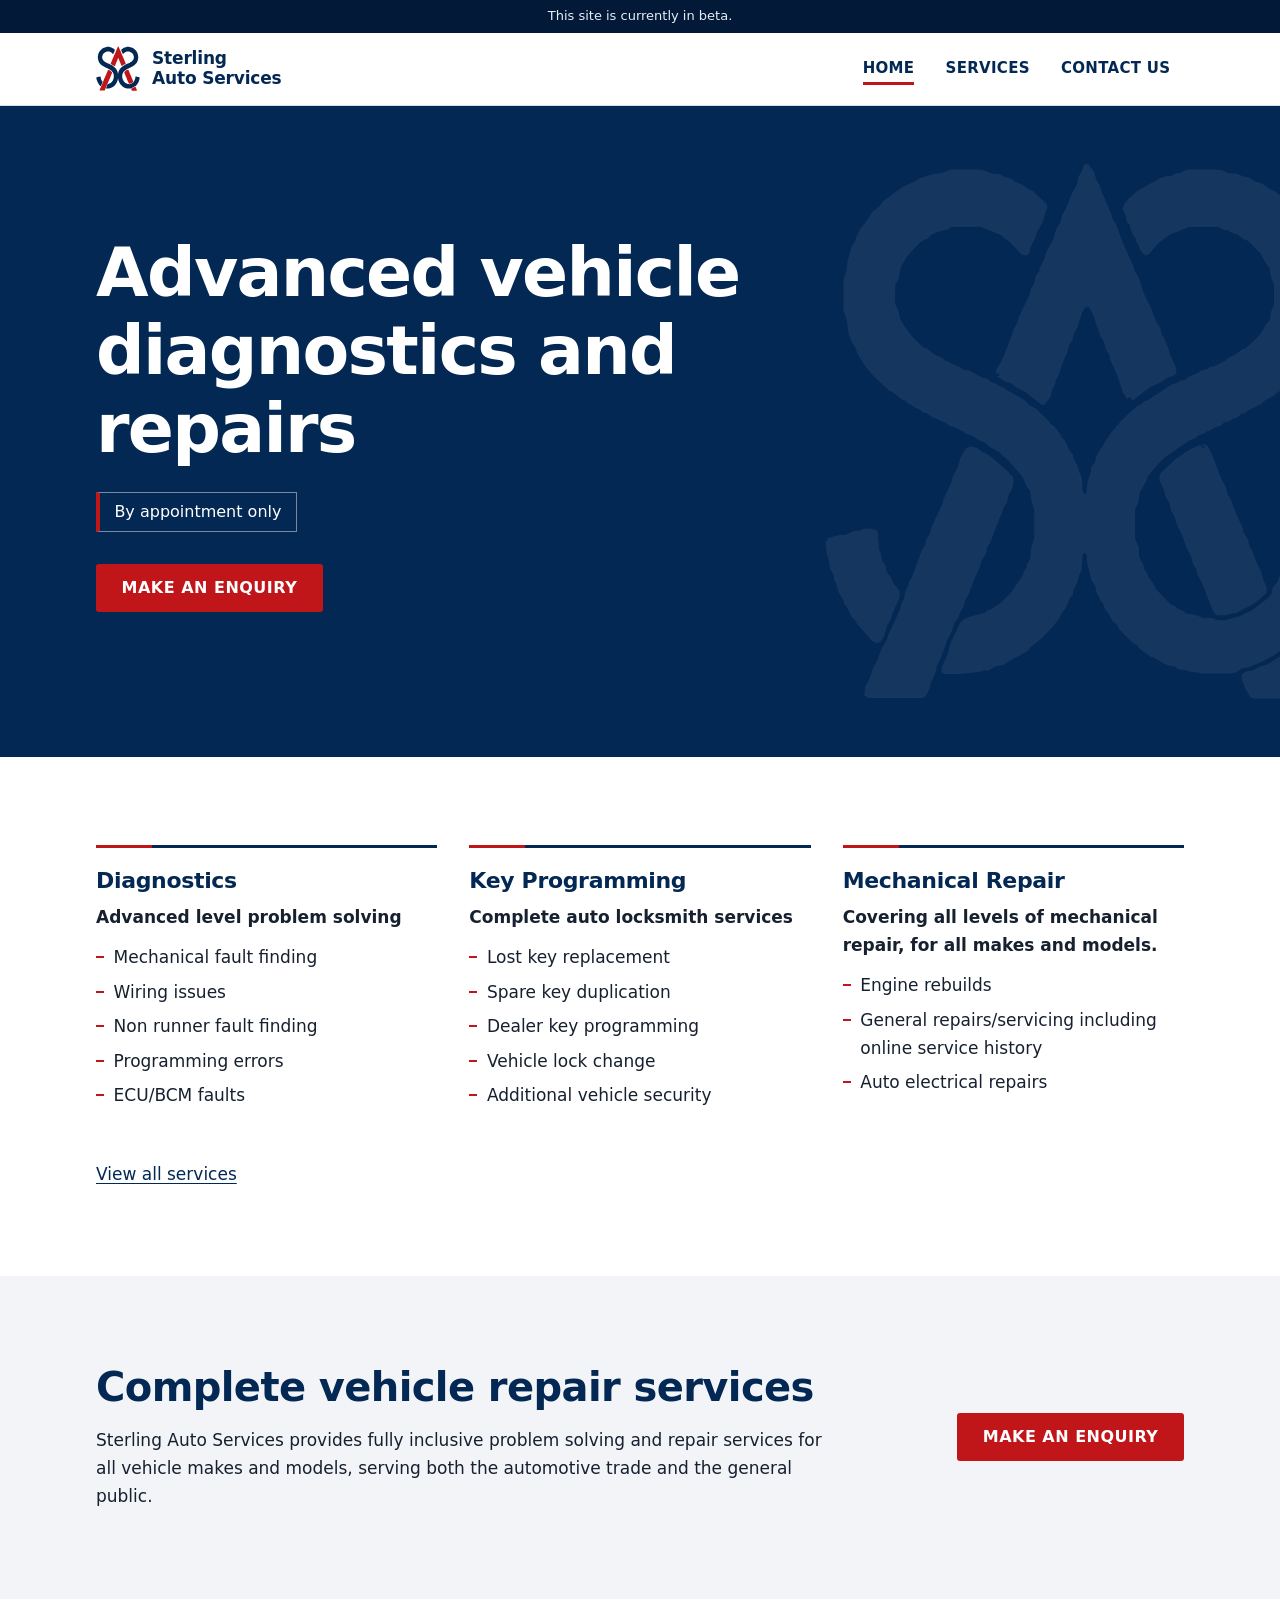
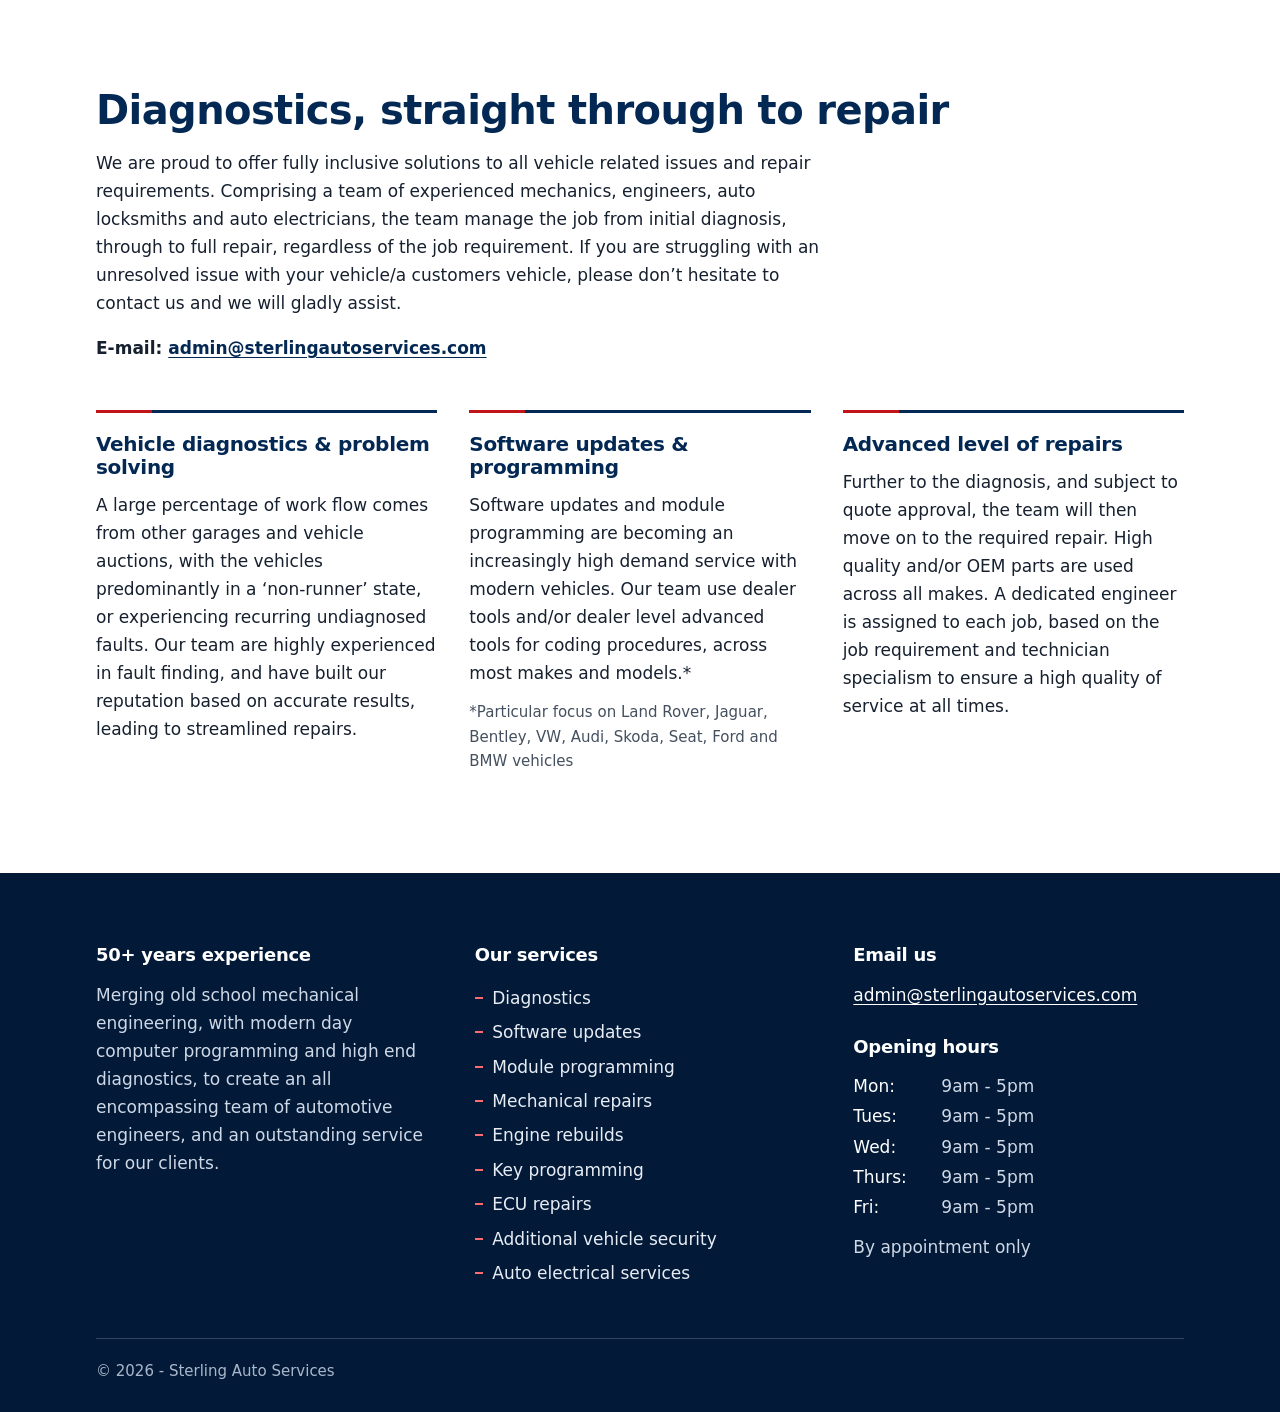
<file: index.html>
<!DOCTYPE html>
<html lang="en-GB">
<head>
<meta charset="utf-8">
<meta name="viewport" content="width=device-width, initial-scale=1">
<meta name="theme-color" content="#032853">
<title>Sterling Auto Services | Vehicle Diagnostics &amp; Repairs, Huntingdon</title>
<meta name="description" content="Specialist vehicle diagnostics, key and module programming and mechanical repairs for all makes and models in Huntingdon. By appointment only.">
<link rel="canonical" href="https://www.sterlingautoservices.com/">
<link rel="icon" type="image/svg+xml" href="images/logo.svg">
<link rel="stylesheet" href="style.css">
<meta property="og:type" content="website">
<meta property="og:locale" content="en_GB">
<meta property="og:site_name" content="Sterling Auto Services">
<meta property="og:title" content="Sterling Auto Services | Vehicle Diagnostics &amp; Repairs, Huntingdon">
<meta property="og:description" content="Specialist vehicle diagnostics, key and module programming and mechanical repairs for all makes and models in Huntingdon. By appointment only.">
<meta property="og:url" content="https://www.sterlingautoservices.com/">
<meta name="twitter:card" content="summary">
<script type="application/ld+json">{
 "@context": "https://schema.org",
 "@type": "AutoRepair",
 "name": "Sterling Auto Services",
 "url": "https://www.sterlingautoservices.com/",
 "email": "admin@sterlingautoservices.com",
 "address": {
  "@type": "PostalAddress",
  "streetAddress": "Stanton Way",
  "addressLocality": "Huntingdon",
  "addressRegion": "Cambridgeshire",
  "postalCode": "PE29 6PY",
  "addressCountry": "GB"
 },
 "openingHoursSpecification": [
  {
   "@type": "OpeningHoursSpecification",
   "dayOfWeek": [
    "Monday",
    "Tuesday",
    "Wednesday",
    "Thursday",
    "Friday"
   ],
   "opens": "09:00",
   "closes": "17:00"
  }
 ]
}</script>
</head>
<body>
<a class="skip" href="#main">Skip to content</a>
<div class="beta">This site is currently in beta.</div>
<header class="site-header">
<div class="wrap bar">
<a class="brand" href="index.html"><img src="images/logo.svg" alt="" width="44" height="46"><span>Sterling<br>Auto Services</span></a>
<nav class="nav" aria-label="Main">
<a href="index.html" aria-current="page">HOME</a>
<a href="services.html">SERVICES</a>
<a href="contact-us.html">CONTACT US</a>
</nav>
</div>
</header>
<main id="main">

<!-- PHOTO: to use a hero photo, save it as images/hero.jpg, add class "has-photo" to this section
     and add style="--hero-photo:url(images/hero.jpg)". Until then the hero stays plain navy. -->
<section class="hero">
<div class="wrap">
<h1>Advanced vehicle diagnostics and repairs</h1>
<p class="tag">By appointment only</p>
<p><a class="btn" href="contact-us.html#enquiry">MAKE AN ENQUIRY</a></p>
</div>
</section>

<section class="section">
<div class="wrap grid three">
<article class="service rule"><h2>Diagnostics</h2><p class="lead">Advanced level problem solving</p><ul class="list"><li>Mechanical fault finding</li><li>Wiring issues</li><li>Non runner fault finding</li><li>Programming errors</li><li>ECU/BCM faults</li></ul></article><article class="service rule"><h2>Key Programming</h2><p class="lead">Complete auto locksmith services</p><ul class="list"><li>Lost key replacement</li><li>Spare key duplication</li><li>Dealer key programming</li><li>Vehicle lock change</li><li>Additional vehicle security</li></ul></article><article class="service rule"><h2>Mechanical Repair</h2><p class="lead">Covering all levels of mechanical repair, for all makes and models.</p><ul class="list"><li>Engine rebuilds</li><li>General repairs/servicing including online service history</li><li>Auto electrical repairs</li></ul></article>
</div>
<div class="wrap cta-row"><a href="services.html">View all services</a></div>
</section>

<section class="section soft">
<div class="wrap intro">
<div>
<h2>Complete vehicle repair services</h2>
<p>Sterling Auto Services provides fully inclusive problem solving and repair services for all vehicle makes and models, serving both the automotive trade and the general public.</p>
</div>
<p><a class="btn" href="contact-us.html#enquiry">MAKE AN ENQUIRY</a></p>
</div>
</section>

<section class="section diag">
<div class="wrap">
<div class="diag-top">
<div>
<h2>Diagnostics, straight through to repair</h2>
<p>We are proud to offer fully inclusive solutions to all vehicle related issues and repair requirements. Comprising a team of experienced mechanics, engineers, auto locksmiths and auto electricians, the team manage the job from initial diagnosis, through to full repair, regardless of the job requirement. If you are struggling with an unresolved issue with your vehicle/a customers vehicle, please don’t hesitate to contact us and we will gladly assist.</p>
<p class="contact-line">E-mail: <a href="mailto:admin@sterlingautoservices.com">admin@sterlingautoservices.com</a></p>
</div>
<!-- PHOTO: to show a workshop photo here, save it as images/workshop.jpg, remove the word "hidden"
     from the figure and replace the comment with: <img src="images/workshop.jpg" alt="Describe the photo" width="1200" height="800" loading="lazy"> -->
<figure class="photo" hidden><!-- <img ...> --></figure>
</div>
<div class="grid three">
<article class="block rule">
<h3>Vehicle diagnostics &amp; problem solving</h3>
<p>A large percentage of work flow comes from other garages and vehicle auctions, with the vehicles predominantly in a ‘non-runner’ state, or experiencing recurring undiagnosed faults. Our team are highly experienced in fault finding, and have built our reputation based on accurate results, leading to streamlined repairs.</p>
</article>
<article class="block rule">
<h3>Software updates &amp; programming</h3>
<p>Software updates and module programming are becoming an increasingly high demand service with modern vehicles. Our team use dealer tools and/or dealer level advanced tools for coding procedures, across most makes and models.*</p>
<p class="note">*Particular focus on Land Rover, Jaguar, Bentley, VW, Audi, Skoda, Seat, Ford and BMW vehicles</p>
</article>
<article class="block rule">
<h3>Advanced level of repairs</h3>
<p>Further to the diagnosis, and subject to quote approval, the team will then move on to the required repair. High quality and/or OEM parts are used across all makes. A dedicated engineer is assigned to each job, based on the job requirement and technician specialism to ensure a high quality of service at all times.</p>
</article>
</div>
</div>
</section>

</main>
<footer class="site-footer">
<div class="wrap">
<div class="foot">
<section>
<h2>50+ years experience</h2>
<p>Merging old school mechanical engineering, with modern day computer programming and high end diagnostics, to create an all encompassing team of automotive engineers, and an outstanding service for our clients.</p>
</section>
<section>
<h2>Our services</h2>
<ul class="list"><li>Diagnostics</li><li>Software updates</li><li>Module programming</li><li>Mechanical repairs</li><li>Engine rebuilds</li><li>Key programming</li><li>ECU repairs</li><li>Additional vehicle security</li><li>Auto electrical services</li></ul>
</section>
<section>
<h2>Email us</h2>
<p><a href="mailto:admin@sterlingautoservices.com">admin@sterlingautoservices.com</a></p>
<h2 style="margin-top:1.75rem">Opening hours</h2>
<dl class="hours">
<dt>Mon:</dt><dd>9am - 5pm</dd>
<dt>Tues:</dt><dd>9am - 5pm</dd>
<dt>Wed:</dt><dd>9am - 5pm</dd>
<dt>Thurs:</dt><dd>9am - 5pm</dd>
<dt>Fri:</dt><dd>9am - 5pm</dd>
</dl>
<p class="byappt">By appointment only</p>
</section>
</div>
<p class="copy">© 2026 - Sterling Auto Services</p>
</div>
</footer>
</body>
</html>
</file>
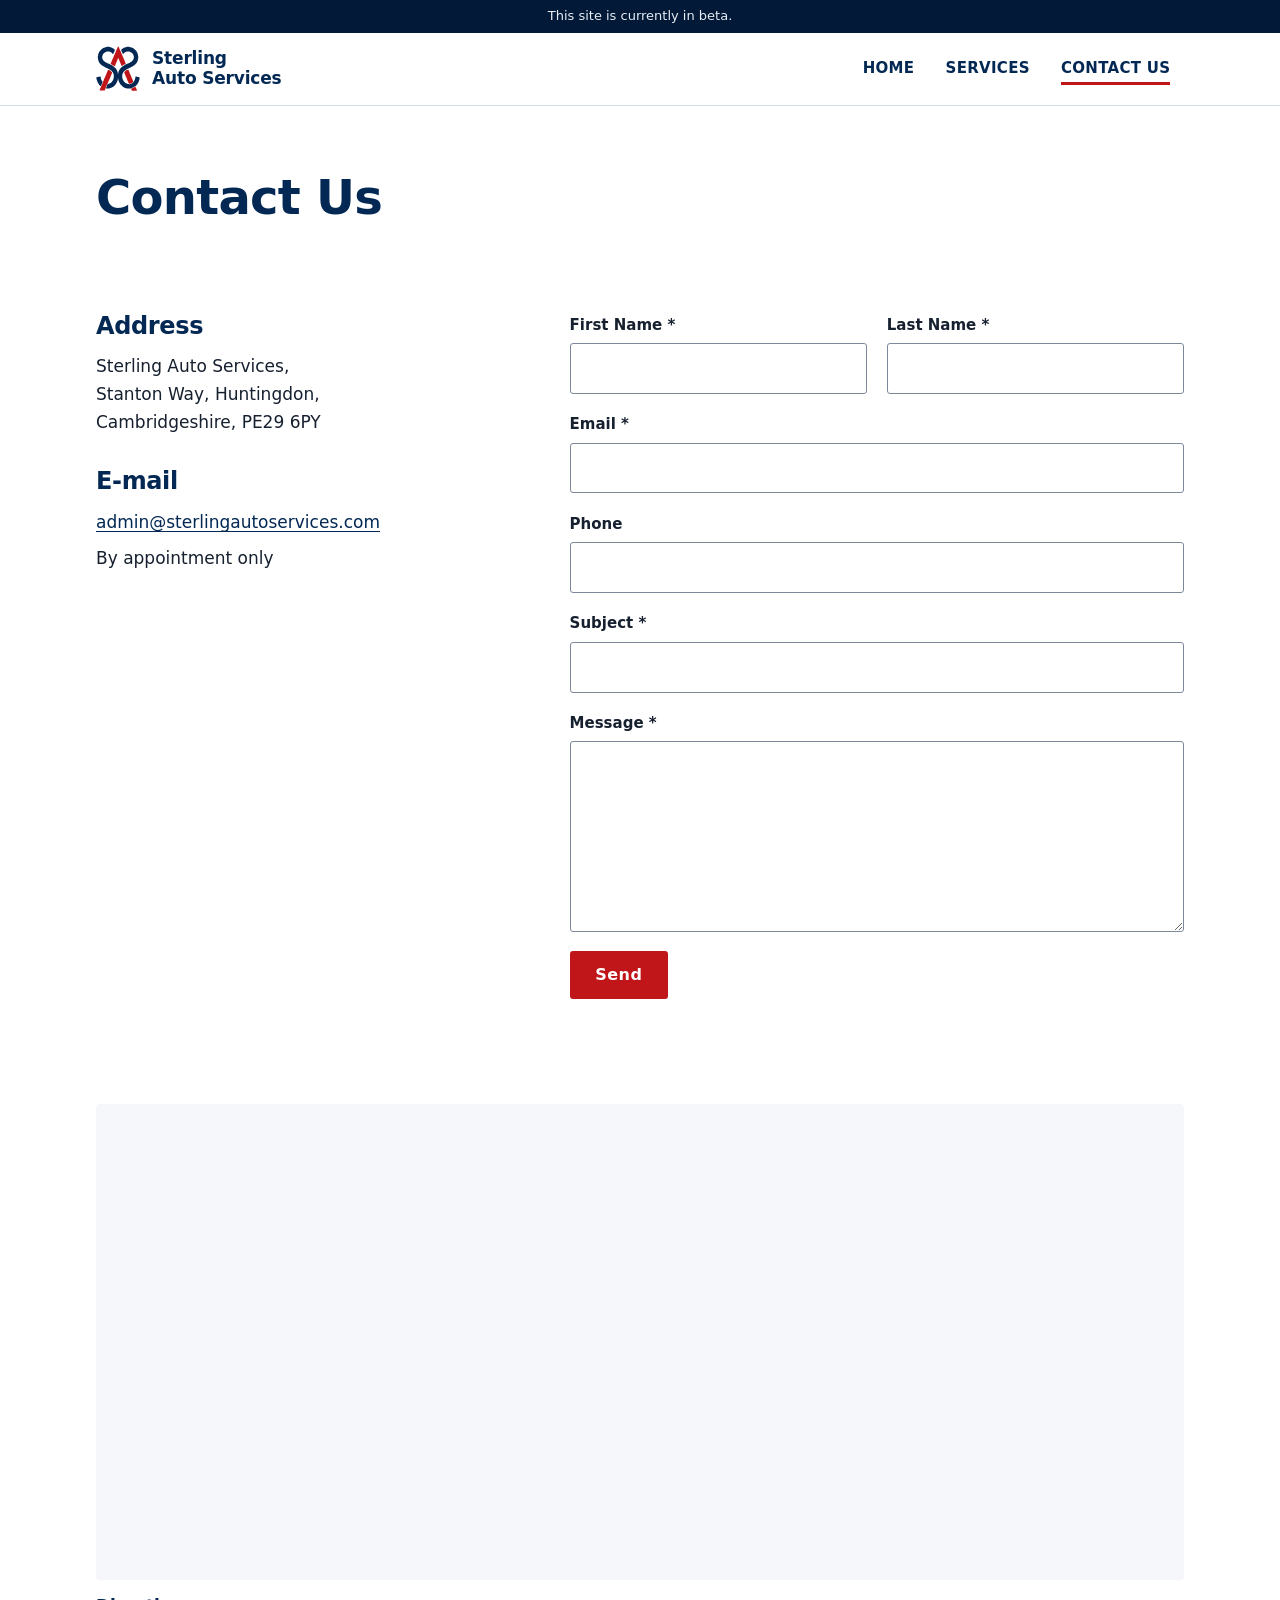
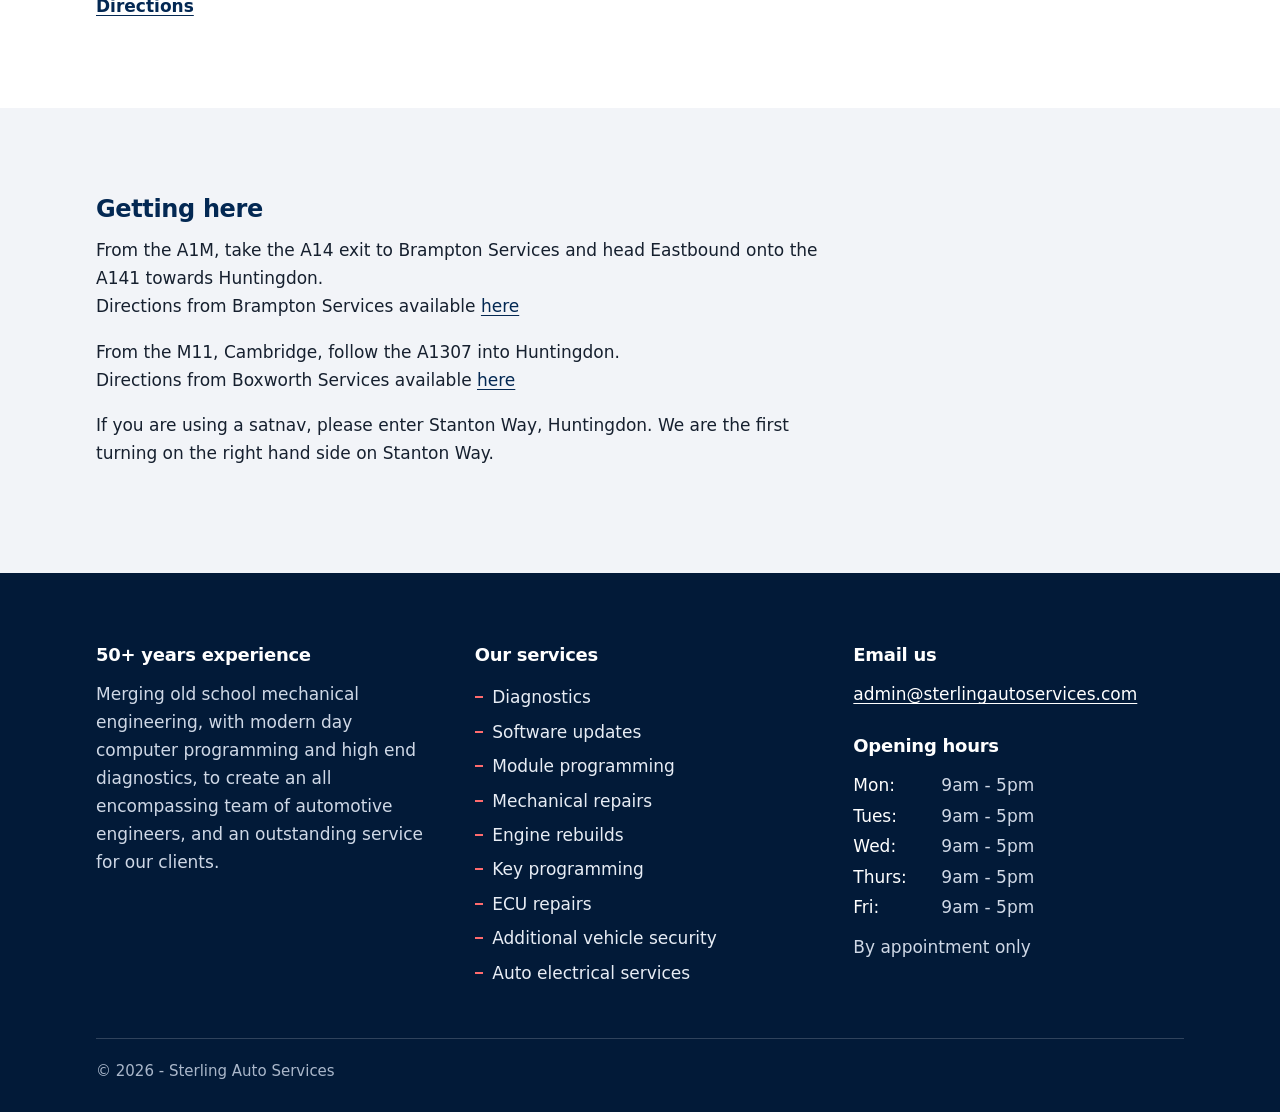
<file: contact-us.html>
<!DOCTYPE html>
<html lang="en-GB">
<head>
<meta charset="utf-8">
<meta name="viewport" content="width=device-width, initial-scale=1">
<meta name="theme-color" content="#032853">
<title>Contact Us | Sterling Auto Services, Huntingdon</title>
<meta name="description" content="Contact Sterling Auto Services at Stanton Way, Huntingdon PE29 6PY. By appointment only. Enquiry form, email, map and directions.">
<link rel="canonical" href="https://www.sterlingautoservices.com/contact-us">
<link rel="icon" type="image/svg+xml" href="images/logo.svg">
<link rel="stylesheet" href="style.css">
<meta property="og:type" content="website">
<meta property="og:locale" content="en_GB">
<meta property="og:site_name" content="Sterling Auto Services">
<meta property="og:title" content="Contact Us | Sterling Auto Services, Huntingdon">
<meta property="og:description" content="Contact Sterling Auto Services at Stanton Way, Huntingdon PE29 6PY. By appointment only. Enquiry form, email, map and directions.">
<meta property="og:url" content="https://www.sterlingautoservices.com/contact-us">
<meta name="twitter:card" content="summary">
</head>
<body>
<a class="skip" href="#main">Skip to content</a>
<div class="beta">This site is currently in beta.</div>
<header class="site-header">
<div class="wrap bar">
<a class="brand" href="index.html"><img src="images/logo.svg" alt="" width="44" height="46"><span>Sterling<br>Auto Services</span></a>
<nav class="nav" aria-label="Main">
<a href="index.html">HOME</a>
<a href="services.html">SERVICES</a>
<a href="contact-us.html" aria-current="page">CONTACT US</a>
</nav>
</div>
</header>
<main id="main">
<div class="wrap page-title"><h1>Contact Us</h1></div>
<section class="section">
<div class="wrap contact-grid">
<div class="details">
<h2>Address</h2>
<address>Sterling Auto Services,<br>Stanton Way, Huntingdon,<br>Cambridgeshire, PE29 6PY</address>
<h2>E-mail</h2>
<p><a href="mailto:admin@sterlingautoservices.com">admin@sterlingautoservices.com</a></p>
<p>By appointment only</p>
</div>
<div id="enquiry">
<form id="enquiry-form" action="mailto:admin@sterlingautoservices.com" method="post" enctype="text/plain" novalidate>
<div class="row2">
<div class="field"><label for="first-name">First Name *</label><input id="first-name" name="first-name" type="text" autocomplete="given-name" required></div>
<div class="field"><label for="last-name">Last Name *</label><input id="last-name" name="last-name" type="text" autocomplete="family-name" required></div>
</div>
<div class="field"><label for="email">Email *</label><input id="email" name="email" type="email" autocomplete="email" required></div>
<div class="field"><label for="phone">Phone</label><input id="phone" name="phone" type="tel" autocomplete="tel"></div>
<div class="field"><label for="subject">Subject *</label><input id="subject" name="subject" type="text" autocomplete="off" required></div>
<div class="field"><label for="message">Message *</label><textarea id="message" name="message" rows="6" required></textarea></div>
<div class="hp" aria-hidden="true"><label>Leave this empty <input name="_gotcha" type="text" tabindex="-1" autocomplete="off"></label></div>
<button class="btn" type="submit">Send</button>
<p class="status" id="status" role="status" aria-live="polite"></p>
</form>
<p class="thanks" id="thanks" role="status" tabindex="-1" hidden>Thanks for submitting!</p>
</div>
</div>
<div class="wrap map">
<iframe title="Map showing Sterling Auto Services, Stanton Way, Huntingdon" src="https://maps.google.com/maps?q=Stanton+Way,+Huntingdon+PE29+6PY&amp;z=15&amp;output=embed" loading="lazy" referrerpolicy="no-referrer-when-downgrade" allowfullscreen></iframe>
<p><a href="https://www.google.com/maps/dir/?api=1&amp;destination=Stanton+Way,+Huntingdon+PE29+6PY">Directions</a></p>
</div>
</section>

<section class="section soft">
<div class="wrap getting">
<h2>Getting here</h2>
<p>From the A1M, take the A14 exit to Brampton Services and head Eastbound onto the A141 towards Huntingdon.<br>Directions from Brampton Services available <a href="https://www.google.com/maps/dir/?api=1&amp;origin=Brampton+Services,+Huntingdon&amp;destination=Stanton+Way,+Huntingdon+PE29+6PY">here</a></p>
<p>From the M11, Cambridge, follow the A1307 into Huntingdon.<br>Directions from Boxworth Services available <a href="https://www.google.com/maps/dir/?api=1&amp;origin=Boxworth+Services,+Cambridge&amp;destination=Stanton+Way,+Huntingdon+PE29+6PY">here</a></p>
<p>If you are using a satnav, please enter Stanton Way, Huntingdon. We are the first turning on the right hand side on Stanton Way.</p>
</div>
</section>
</main>
<footer class="site-footer">
<div class="wrap">
<div class="foot">
<section>
<h2>50+ years experience</h2>
<p>Merging old school mechanical engineering, with modern day computer programming and high end diagnostics, to create an all encompassing team of automotive engineers, and an outstanding service for our clients.</p>
</section>
<section>
<h2>Our services</h2>
<ul class="list"><li>Diagnostics</li><li>Software updates</li><li>Module programming</li><li>Mechanical repairs</li><li>Engine rebuilds</li><li>Key programming</li><li>ECU repairs</li><li>Additional vehicle security</li><li>Auto electrical services</li></ul>
</section>
<section>
<h2>Email us</h2>
<p><a href="mailto:admin@sterlingautoservices.com">admin@sterlingautoservices.com</a></p>
<h2 style="margin-top:1.75rem">Opening hours</h2>
<dl class="hours">
<dt>Mon:</dt><dd>9am - 5pm</dd>
<dt>Tues:</dt><dd>9am - 5pm</dd>
<dt>Wed:</dt><dd>9am - 5pm</dd>
<dt>Thurs:</dt><dd>9am - 5pm</dd>
<dt>Fri:</dt><dd>9am - 5pm</dd>
</dl>
<p class="byappt">By appointment only</p>
</section>
</div>
<p class="copy">© 2026 - Sterling Auto Services</p>
</div>
</footer>
<script src="form.js" defer></script>
</body>
</html>
</file>
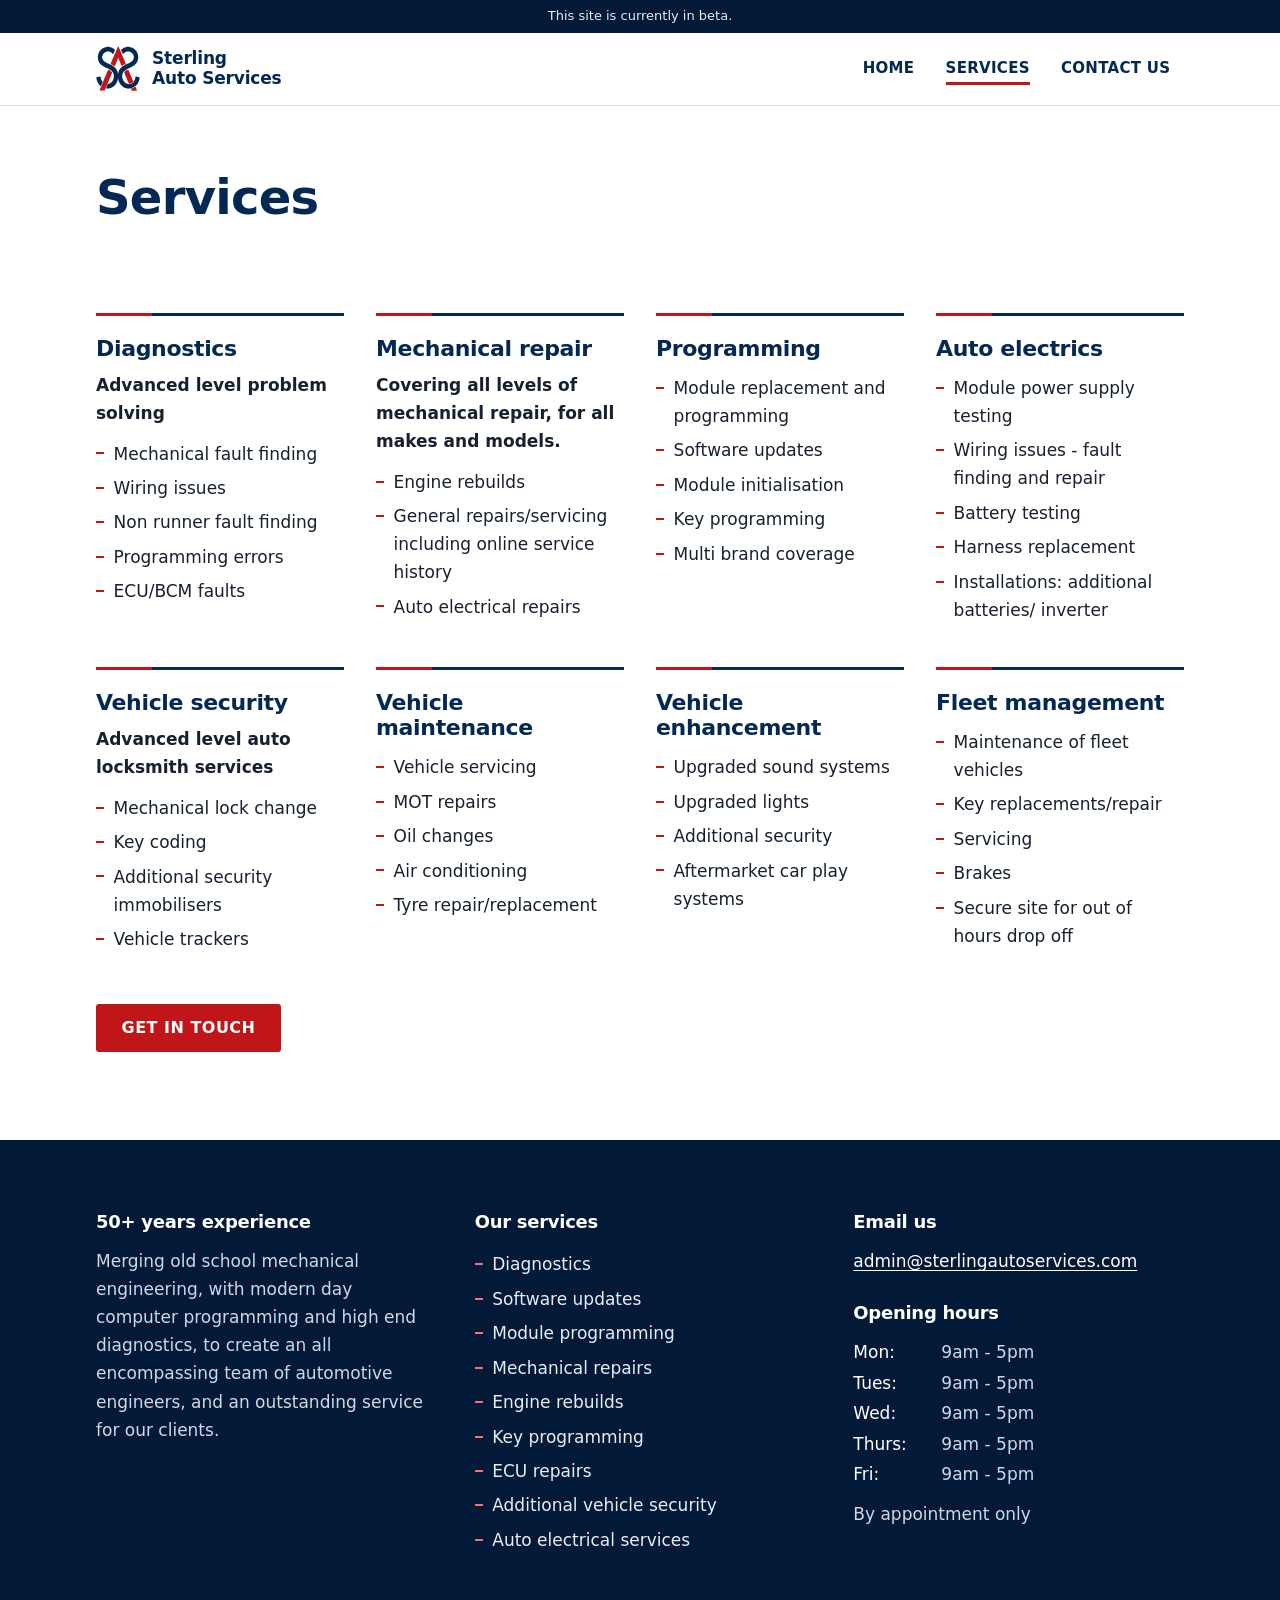
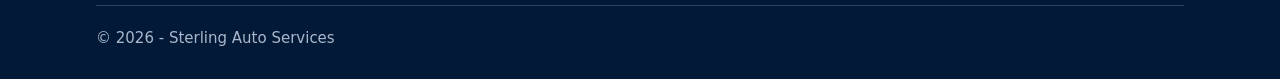
<file: services.html>
<!DOCTYPE html>
<html lang="en-GB">
<head>
<meta charset="utf-8">
<meta name="viewport" content="width=device-width, initial-scale=1">
<meta name="theme-color" content="#032853">
<title>Services | Sterling Auto Services, Huntingdon</title>
<meta name="description" content="Diagnostics, mechanical repair, programming, auto electrics, locksmith and security, maintenance, vehicle enhancement and fleet management for all makes and models in Huntingdon.">
<link rel="canonical" href="https://www.sterlingautoservices.com/services">
<link rel="icon" type="image/svg+xml" href="images/logo.svg">
<link rel="stylesheet" href="style.css">
<meta property="og:type" content="website">
<meta property="og:locale" content="en_GB">
<meta property="og:site_name" content="Sterling Auto Services">
<meta property="og:title" content="Services | Sterling Auto Services, Huntingdon">
<meta property="og:description" content="Diagnostics, mechanical repair, programming, auto electrics, locksmith and security, maintenance, vehicle enhancement and fleet management for all makes and models in Huntingdon.">
<meta property="og:url" content="https://www.sterlingautoservices.com/services">
<meta name="twitter:card" content="summary">
</head>
<body>
<a class="skip" href="#main">Skip to content</a>
<div class="beta">This site is currently in beta.</div>
<header class="site-header">
<div class="wrap bar">
<a class="brand" href="index.html"><img src="images/logo.svg" alt="" width="44" height="46"><span>Sterling<br>Auto Services</span></a>
<nav class="nav" aria-label="Main">
<a href="index.html">HOME</a>
<a href="services.html" aria-current="page">SERVICES</a>
<a href="contact-us.html">CONTACT US</a>
</nav>
</div>
</header>
<main id="main">
<div class="wrap page-title"><h1>Services</h1></div>
<section class="section">
<div class="wrap grid">
<article class="service rule"><h3>Diagnostics</h3><p class="lead">Advanced level problem solving</p><ul class="list"><li>Mechanical fault finding</li><li>Wiring issues</li><li>Non runner fault finding</li><li>Programming errors</li><li>ECU/BCM faults</li></ul></article><article class="service rule"><h3>Mechanical repair</h3><p class="lead">Covering all levels of mechanical repair, for all makes and models.</p><ul class="list"><li>Engine rebuilds</li><li>General repairs/servicing including online service history</li><li>Auto electrical repairs</li></ul></article><article class="service rule"><h3>Programming</h3><ul class="list"><li>Module replacement and programming</li><li>Software updates</li><li>Module initialisation</li><li>Key programming</li><li>Multi brand coverage</li></ul></article><article class="service rule"><h3>Auto electrics</h3><ul class="list"><li>Module power supply testing</li><li>Wiring issues - fault finding and repair</li><li>Battery testing</li><li>Harness replacement</li><li>Installations: additional batteries/ inverter</li></ul></article><article class="service rule"><h3>Vehicle security</h3><p class="lead">Advanced level auto locksmith services</p><ul class="list"><li>Mechanical lock change</li><li>Key coding</li><li>Additional security immobilisers</li><li>Vehicle trackers</li></ul></article><article class="service rule"><h3>Vehicle maintenance</h3><ul class="list"><li>Vehicle servicing</li><li>MOT repairs</li><li>Oil changes</li><li>Air conditioning</li><li>Tyre repair/replacement</li></ul></article><article class="service rule"><h3>Vehicle enhancement</h3><ul class="list"><li>Upgraded sound systems</li><li>Upgraded lights</li><li>Additional security</li><li>Aftermarket car play systems</li></ul></article><article class="service rule"><h3>Fleet management</h3><ul class="list"><li>Maintenance of fleet vehicles</li><li>Key replacements/repair</li><li>Servicing</li><li>Brakes</li><li>Secure site for out of hours drop off</li></ul></article>
</div>
<div class="wrap cta-row"><a class="btn" href="contact-us.html">GET IN TOUCH</a></div>
</section>
</main>
<footer class="site-footer">
<div class="wrap">
<div class="foot">
<section>
<h2>50+ years experience</h2>
<p>Merging old school mechanical engineering, with modern day computer programming and high end diagnostics, to create an all encompassing team of automotive engineers, and an outstanding service for our clients.</p>
</section>
<section>
<h2>Our services</h2>
<ul class="list"><li>Diagnostics</li><li>Software updates</li><li>Module programming</li><li>Mechanical repairs</li><li>Engine rebuilds</li><li>Key programming</li><li>ECU repairs</li><li>Additional vehicle security</li><li>Auto electrical services</li></ul>
</section>
<section>
<h2>Email us</h2>
<p><a href="mailto:admin@sterlingautoservices.com">admin@sterlingautoservices.com</a></p>
<h2 style="margin-top:1.75rem">Opening hours</h2>
<dl class="hours">
<dt>Mon:</dt><dd>9am - 5pm</dd>
<dt>Tues:</dt><dd>9am - 5pm</dd>
<dt>Wed:</dt><dd>9am - 5pm</dd>
<dt>Thurs:</dt><dd>9am - 5pm</dd>
<dt>Fri:</dt><dd>9am - 5pm</dd>
</dl>
<p class="byappt">By appointment only</p>
</section>
</div>
<p class="copy">© 2026 - Sterling Auto Services</p>
</div>
</footer>
</body>
</html>
</file>
<file: style.css>
/* Sterling Auto Services - shared styles. Photos: see the notes in each page's HTML. */
:root{
  --navy:#032853;--navy-900:#021a38;--red:#c01619;--red-dark:#9f1215;
  --ink:#16202f;--muted:#44505f;--line:#d6dce5;--soft:#f2f4f8;--white:#fff;
  --max:72rem;--gutter:clamp(1rem,4vw,2rem);--header:4.5rem;
  --font:"Segoe UI",system-ui,-apple-system,"Helvetica Neue",Arial,sans-serif;
}
*,*::before,*::after{box-sizing:border-box}
html{scroll-behavior:smooth;scroll-padding-top:calc(var(--header) + 1rem);-webkit-text-size-adjust:100%}
@media (prefers-reduced-motion:reduce){html{scroll-behavior:auto}*{transition:none!important}}
body{margin:0;font:1.0625rem/1.65 var(--font);color:var(--ink);background:var(--white)}
img,svg,iframe{max-width:100%;display:block}
a{color:var(--navy);text-underline-offset:.2em}
a:hover{color:var(--red)}
:focus-visible{outline:3px solid var(--red);outline-offset:3px;border-radius:2px}
h1,h2,h3{margin:0;line-height:1.15;letter-spacing:-.015em;color:var(--navy);font-weight:700}
p{margin:0 0 1em;max-width:68ch}
ul{margin:0;padding:0;list-style:none}
.wrap{max-width:var(--max);margin-inline:auto;padding-inline:var(--gutter)}
.section{padding-block:clamp(3rem,7vw,5.5rem)}
.soft{background:var(--soft)}
.skip{position:absolute;left:1rem;top:-4rem;background:var(--navy);color:#fff;padding:.6rem 1rem;z-index:30}
.skip:focus{top:.5rem;color:#fff}

/* beta banner: static, so it scrolls away with the page */
.beta{background:var(--navy-900);color:#e8edf5;text-align:center;font-size:.8125rem;line-height:1.4;padding:.45rem var(--gutter)}

/* header */
.site-header{position:sticky;top:0;z-index:20;background:var(--white);border-bottom:1px solid var(--line)}
.bar{display:flex;flex-wrap:wrap;align-items:center;justify-content:space-between;gap:.25rem 1rem;min-height:var(--header)}
.brand{display:flex;align-items:center;gap:.75rem;text-decoration:none;color:var(--navy);padding-block:.4rem}
.brand img{width:2.75rem;height:auto}
.brand span{font-weight:700;font-size:1.0625rem;line-height:1.15;letter-spacing:-.01em}
.nav{display:flex;gap:.25rem}
.nav a{display:flex;align-items:center;min-height:2.75rem;padding:0 .85rem;font-size:.9375rem;font-weight:600;letter-spacing:.02em;text-decoration:none;color:var(--navy);position:relative}
.nav a::after{content:"";position:absolute;left:.85rem;right:.85rem;bottom:.35rem;height:3px;background:var(--red);transform:scaleX(0);transform-origin:left;transition:transform .2s}
.nav a:hover::after,.nav a[aria-current="page"]::after{transform:scaleX(1)}
.nav a:hover{color:var(--navy)}
@media (max-width:34rem){
  .bar{padding-block:.35rem}
  .nav{width:100%;justify-content:space-between;margin-inline:-.85rem;width:calc(100% + 1.7rem)}
  .brand span{font-size:1rem}
}

/* buttons */
.btn{display:inline-flex;align-items:center;justify-content:center;min-height:3rem;padding:.7rem 1.6rem;background:var(--red);color:#fff;border:0;border-radius:3px;font:600 1rem/1 var(--font);letter-spacing:.03em;text-decoration:none;cursor:pointer;transition:background .15s,transform .1s}
.btn:hover{background:var(--red-dark);color:#fff}
.btn:active{transform:translateY(1px);background:#85100f}

/* hero */
.hero{position:relative;overflow:hidden;background:var(--navy);color:#fff;background-size:cover;background-position:center}
.hero::after{content:"";position:absolute;right:max(-6rem,-6vw);top:50%;width:min(34rem,70vw);aspect-ratio:1;transform:translateY(-50%);background:url(images/logo-white.svg) center/contain no-repeat;opacity:.07;pointer-events:none}
.hero.has-photo{background-image:linear-gradient(90deg,rgba(2,26,56,.9),rgba(2,26,56,.62)),var(--hero-photo)}
.hero.has-photo::after{display:none}
.hero .wrap{position:relative;z-index:1;padding-block:clamp(4rem,12vw,8rem)}
.hero h1{color:#fff;font-size:clamp(2.25rem,6vw,4.25rem);max-width:15ch;letter-spacing:-.025em}
.tag{display:inline-block;margin:1.5rem 0 2rem;padding:.35rem .9rem;border:1px solid rgba(255,255,255,.45);border-left:4px solid var(--red);font-size:1rem}

/* signature rule: navy line with a red lead */
.rule{position:relative;padding-top:1.25rem;border-top:3px solid var(--navy)}
.rule::before{content:"";position:absolute;left:0;top:-3px;width:3.5rem;height:3px;background:var(--red)}

/* service columns */
.grid{display:grid;gap:2.5rem 2rem;grid-template-columns:repeat(auto-fit,minmax(15.5rem,1fr))}
.grid.three{grid-template-columns:repeat(auto-fit,minmax(17rem,1fr))}
.service h2,.service h3{font-size:1.375rem;margin-bottom:.6rem}
.service .lead{font-weight:600;color:var(--ink);margin-bottom:.6rem}
.list li{position:relative;padding:.2rem 0 .2rem 1.1rem}
.list li::before{content:"";position:absolute;left:0;top:.95em;width:.5rem;height:2px;background:var(--red)}
.page-title{padding-block:clamp(2.5rem,6vw,4rem) 0}
.page-title h1{font-size:clamp(2rem,5vw,3rem)}
.cta-row{margin-top:3rem}

/* home sections */
.intro{display:grid;gap:1.5rem 3rem;align-items:center}
@media (min-width:52rem){.intro{grid-template-columns:1fr auto}}
.intro h2{font-size:clamp(1.75rem,4vw,2.5rem);margin-bottom:1rem}
.intro p{margin:0}
.diag h2{font-size:clamp(1.75rem,4vw,2.5rem);margin-bottom:1rem}
.diag .contact-line{margin:0 0 3rem;font-weight:600}
.diag .contact-line a{font-weight:600}
.photo{margin:0;background:var(--soft);border-radius:4px;overflow:hidden;aspect-ratio:3/2}
.photo img{width:100%;height:100%;object-fit:cover}
.photo[hidden]{display:none}
@media (min-width:56rem){.diag-top:has(.photo:not([hidden])){display:grid;grid-template-columns:1.25fr .75fr;gap:3rem;align-items:start}}
.block h3{font-size:1.25rem;margin-bottom:.75rem}
.block p{margin:0 0 .75em}
.note{font-size:.9375rem;color:var(--muted)}

/* contact */
.contact-grid{display:grid;gap:3rem}
@media (min-width:56rem){.contact-grid{grid-template-columns:.8fr 1.2fr;gap:4rem}}
.details h2,.getting h2{font-size:1.5rem;margin-bottom:.75rem}
.details address{font-style:normal;margin-bottom:2rem}
.details p{margin-bottom:.5rem}
.field{display:flex;flex-direction:column;gap:.35rem;margin-bottom:1.15rem}
.row2{display:grid;gap:0 1.25rem}
@media (min-width:40rem){.row2{grid-template-columns:1fr 1fr}}
label{font-weight:600;font-size:.9375rem}
input,textarea{width:100%;min-height:3rem;padding:.65rem .85rem;font:inherit;color:var(--ink);background:#fff;border:1.5px solid #7d899b;border-radius:3px}
textarea{min-height:9rem;resize:vertical}
input:focus,textarea:focus{outline:3px solid var(--red);outline-offset:1px;border-color:var(--navy)}
input:user-invalid,textarea:user-invalid{border-color:var(--red)}
.hp{position:absolute;left:-9999px;height:0;width:0;overflow:hidden}
.status{margin:1rem 0 0;font-weight:600;min-height:1.5em}
.thanks{padding:1.5rem;border-left:4px solid var(--red);background:var(--soft);font-weight:600;font-size:1.25rem;color:var(--navy)}
.map{margin-top:clamp(2.5rem,6vw,4rem)}
.map iframe{width:100%;aspect-ratio:16/7;min-height:20rem;border:0;border-radius:4px;filter:saturate(.6) contrast(1.03);background:var(--soft)}
.map p{margin:.75rem 0 0;font-weight:600}
.getting p{margin-bottom:1.1rem}

/* footer */
.site-footer{background:var(--navy-900);color:#e8edf5;padding-block:clamp(3rem,6vw,4.5rem) 1.75rem}
.site-footer h2{color:#fff;font-size:1.125rem;margin-bottom:.9rem}
.site-footer a{color:#fff}
.site-footer a:hover{color:#ffb3b5}
.foot{display:grid;gap:2.5rem 3rem;grid-template-columns:repeat(auto-fit,minmax(15rem,1fr))}
.foot p{color:#cfd8e6;max-width:34ch}
.site-footer .list li::before{background:#ff6b6e}
.hours{display:grid;grid-template-columns:4.5rem 1fr;gap:.15rem 1rem;margin:.75rem 0 0}
.hours dt{color:#fff}.hours dd{margin:0;color:#cfd8e6}
.byappt{margin:.75rem 0 0;color:#cfd8e6}
.copy{margin:3rem 0 0;padding-top:1.25rem;border-top:1px solid rgba(255,255,255,.18);font-size:.9375rem;color:#aab7ca;max-width:none}
</file>
